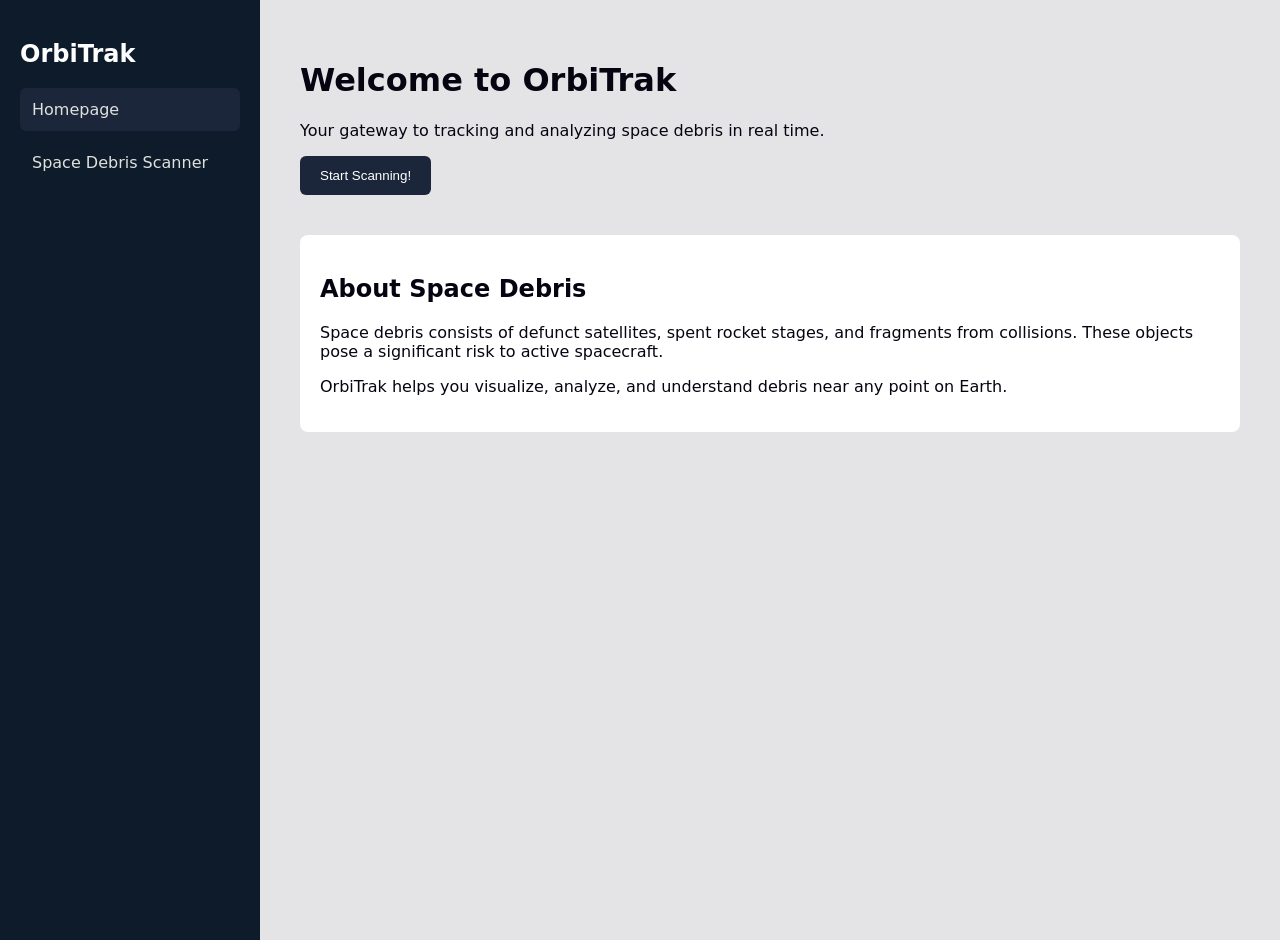
<file: index.html>
<!DOCTYPE html>
<html lang="en">
<head>
    <meta charset="UTF-8">
    <title>OrbiTrak</title>
    <link rel="stylesheet" href="style.css">
    <script defer src="script.js"></script>
</head>

<body>
    <div class="sidebar">
        <h2>OrbiTrak</h2>
        <a href="index.html" class="active">Homepage</a>
        <a href="scanner.html">Space Debris Scanner</a>
        <!-- <a href="visualizer.html">Orbit Visualizer</a> -->
    </div>

    <div class="content">
        <h1>Welcome to OrbiTrak</h1>
        <p>Your gateway to tracking and analyzing space debris in real time.</p>

        <button onclick="goToScanner()" class="primary-btn">Start Scanning!</button>

        <section class="info-section">
            <h2>About Space Debris</h2>
            <p>
                Space debris consists of defunct satellites, spent rocket stages, and fragments 
                from collisions. These objects pose a significant risk to active spacecraft.
            </p>
            <p>
                OrbiTrak helps you visualize, analyze, and understand debris near any point on Earth.
            </p>
        </section>
    </div>
</body>
</html>
</file>
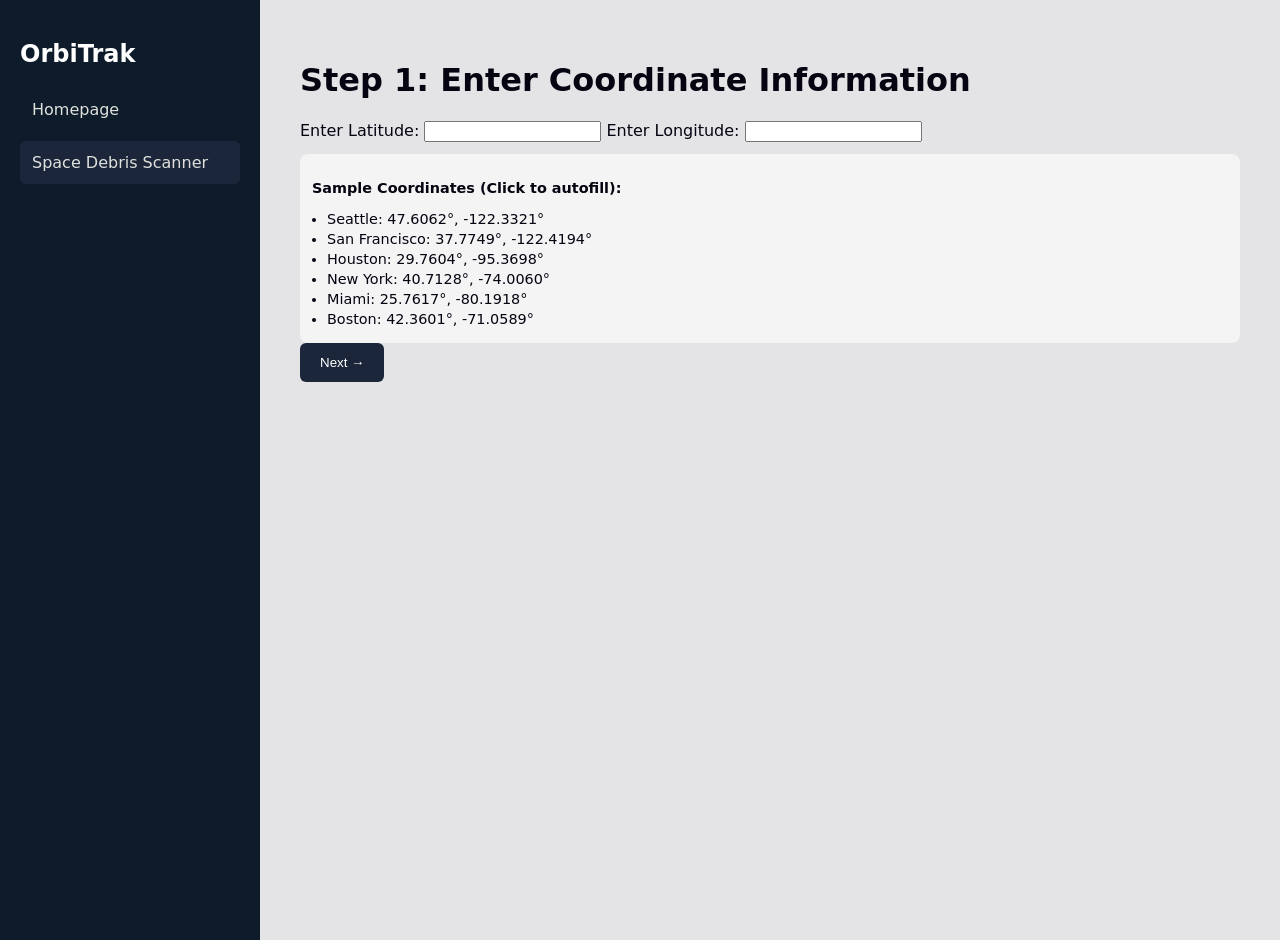
<file: scanner.html>
<!DOCTYPE html>
<html lang="en">
<head>
    <meta charset="UTF-8">
    <title>OrbiTrak Debris Scanner</title>
    <link rel="stylesheet" href="style.css">
    <script defer src="script.js"></script>
</head>

<body>
    <div class="sidebar">
        <h2>OrbiTrak</h2>
        <a href="index.html">Homepage</a>
        <a href="scanner.html" class="active">Space Debris Scanner</a>
        <!-- <a href="visualizer.html">Orbit Visualizer</a> */ -->
    </div>

    <div class="content">

        <!-- STEP 1 -->
        <div id="step1" class="step">
            <h1>Step 1: Enter Coordinate Information</h1>

           <label>Enter Latitude:</label>
            <input id="latInput" type="number" step="0.0001">

            <label>Enter Longitude:</label>
            <input id="lonInput" type="number" step="0.0001">

            <div class="sample-coordinates">
                <p><strong>Sample Coordinates (Click to autofill):</strong></p>
                <ul>
                    <li onclick="fillCoords(47.6062, -122.3321)">Seattle: 47.6062°, -122.3321°</li>
                    <li onclick="fillCoords(37.7749, -122.4194)">San Francisco: 37.7749°, -122.4194°</li>
                    <li onclick="fillCoords(29.7604, -95.3698)">Houston: 29.7604°, -95.3698°</li>
                    <li onclick="fillCoords(40.7128, -74.0060)">New York: 40.7128°, -74.0060°</li>
                    <li onclick="fillCoords(25.7617, -80.1918)">Miami: 25.7617°, -80.1918°</li>
                    <li onclick="fillCoords(42.3601, -71.0589)">Boston: 42.3601°, -71.0589°</li>
                </ul>
            </div>


            <button class="next-btn" onclick="goToStep2()">Next →</button>
        </div>

        <!-- STEP 2 -->
        <div id="step2" class="step hidden">
            <h1>Step 2: Enter Search Radius</h1>

            <label>Search Radius (km):</label>
            <input id="radiusInput" type="number" min="1" max="2000">

        <!--     <div class="radius-visual">
                <img src="assets/radius_example.png" alt="Radius Example">
            </div> -->

            <div class="radius-visual">
                <img id="radiusBaseImage" src="assets/radius_example.png" alt="Radius Example">
                <canvas id="radiusCanvas"></canvas>
            </div>


            <button class="next-btn" onclick="startScan()">Next →</button>
        </div>

        <!-- STEP 3: LOADING -->
        <div id="loadingScreen" class="step hidden">
            <h1>Finding Debris...</h1>

            <div class="progress-bar">
                <div id="progressFill"></div>
            </div>

            <p id="loadingStatus">Initializing scan...</p>
        </div>
        
        <!-- STEP 4: RESULTS -->
        <div id="resultsPage" class="step hidden">

            <div class="scan-header">
                <div class="snapshot-info">
                    <span id="snapshotTimestamp"></span>
                </div>

                <div class="quick-actions">
                    <div id="controlsBar">
                        <!-- <button id="startScanBtn" class="filter-btn">Start Scanning</button> -->
                        <button id="btnTop10" class="filter-btn">Top 10 Most Dangerous</button>
                        <button id="btnMinDanger" class="filter-btn">Min Danger</button>
                        <button id="btnShowAll" class="filter-btn" style="display:none;">Show All</button>
                    </div>
                </div>
            </div>

            <h1>Scan Results</h1>
            <div class="results-toolbar">
                <!-- <button id="downloadPdfBtn" class="toolbar-btn">Download as PDF</button> -->
                <button id="viewModeToggle" class="toolbar-btn">Switch to table mode</button>
            </div>
          <div id="resultsHeader" class="results-header">
    <div id="resultsSummary"></div>

    <div id="resultsControls">
        <select id="sortSelect">
            <option value="danger_desc">Danger (high → low)</option>
            <option value="altitude_desc">Altitude (high → low)</option>
            <option value="altitude_asc">Altitude (low → high)</option>
            <option value="velocity_desc">Velocity (high → low)</option>
        </select>

        <select id="orbitFilter">
            <option value="all">Orbit: All</option>
            <option value="LEO">LEO</option>
            <option value="MEO">MEO</option>
            <option value="GEO">GEO</option>
            <option value="GTO">GTO</option>
            <option value="SSO">SSO</option>
        </select>

        <select id="sizeFilter">
            <option value="all">Size: All</option>
            <option value="small">Small (&lt; 10 cm)</option>
            <option value="medium">Medium (10–100 cm)</option>
            <option value="large">Large (&gt; 100 cm)</option>
        </select>

        <select id="materialFilter">
            <option value="all">Material: All</option>
            <option value="aluminum">Aluminum</option>
            <option value="steel">Steel</option>
            <option value="composite">Composite</option>
        </select>

        <select id="countryFilter">
            <option value="all">Country: All</option>
            <option value="US">US</option>
            <option value="PRC">PRC</option>
            <option value="IND">IND</option>
            <option value="CIS">CIS</option>
            <option value="FR">FR</option>
            <option value="UK">UK</option>
            <option value="JP">JP</option>
            <option value="BR">BR</option>
            <option value="ESA">ESA</option>
            <option value="OTHER">Other</option>
        </select>

    </div>
</div>

<div id="resultsContainer"></div>
<div id="paginationControls" class="pagination"></div>



        </div>

    </div>
</body>
</html>
</file>
<file: style.css>
body {
    margin: 0;
    overflow: hidden;
    background: #e4e4e7;
    font-family: system-ui, -apple-system, BlinkMacSystemFont, "Segoe UI", sans-serif;
    color: #060411;
    display: flex;
    flex-direction: row;
    overflow-y: auto;
    overflow-x: hidden;
}

#orbitContainer {
    width: 100vw;
    height: 100vh;
    position: relative;
}

.sidebar {
    width: 220px;
    background: #0d1b2a;
    color: white;
    height: 100vh;
    padding: 20px;
}

.sidebar a {
    display: block;
    padding: 12px;
    margin-top: 10px;
    color: #e0e1dd;
    text-decoration: none;
    border-radius: 6px;
}

.sidebar a.active, .sidebar a:hover {
    background: #1b263b;
}

.content {
    padding: 40px;
    flex: 1;
}

.info-section {
    margin-top: 40px;
    background: #ffffff;
    padding: 20px;
    border-radius: 8px;
}

.primary-btn, .next-btn {
    padding: 12px 20px;
    background: #1b263b;
    color: white;
    border: none;
    border-radius: 6px;
    cursor: pointer;
}

.hidden {
    display: none;
}

.progress-bar {
    width: 80%;
    height: 20px;
    background: #ccc;
    border-radius: 10px;
    margin-top: 20px;
}

#progressFill {
    height: 100%;
    width: 0%;
    background: #1b263b;
    border-radius: 10px;
}
.result-card {
    background: #f4f4f4;
    padding: 16px;
    margin-bottom: 20px;
    border-radius: 8px;
}

.card-header {
    display: flex;
    justify-content: space-between;
    align-items: center;
}

.card-header h3 {
    margin: 0;
}

.card-main p {
    margin: 4px 0;
}

.details {
    margin-top: 12px;
    padding-top: 10px;
    border-top: 1px solid #ccc;
}

.details-btn {
    margin-top: 10px;
    background: #1b263b;
    color: white;
    border: none;
    padding: 8px 12px;
    border-radius: 6px;
    cursor: pointer;
}

.pagination {
    margin-top: 20px;
    display: flex;
    justify-content: center;
    gap: 12px;
}

.danger {
    font-weight: bold;
    color: #b30000;
}

.result-card {
    background: #16213e; /* lighter navy */
    color: #e0e6f5;      /* soft readable white-blue */
    border-radius: 10px;
    padding: 16px 18px;
    margin-bottom: 14px;
    box-shadow: 0 4px 10px rgba(0,0,0,0.35);
    border: 1px solid rgba(255,255,255,0.08);
    transition: transform 0.15s ease, box-shadow 0.15s ease;
}

.result-card:hover {
    transform: translateY(-2px);
    box-shadow: 0 8px 18px rgba(0,0,0,0.5);
}

.card-header {
    display: flex;
    justify-content: space-between;
    align-items: baseline;
    margin-bottom: 8px;
}

.card-header h3 {
    margin: 0;
    font-size: 1.05rem;
}

.norad {
    font-size: 0.8rem;
    opacity: 0.7;
}

.card-main {
    display: grid;
    grid-template-columns: repeat(3, minmax(0, 1fr));
    gap: 6px 12px;
    font-size: 0.9rem;
    margin-bottom: 10px;
}

.danger-pill {
    padding: 2px 8px;
    border-radius: 999px;
    font-weight: 600;
    font-size: 0.85rem;
}

.danger-low {
    background: rgba(46, 204, 113, 0.15);
    color: #2ecc71;
}

.danger-medium {
    background: rgba(241, 196, 15, 0.15);
    color: #f1c40f;
}

.danger-high {
    background: rgba(231, 76, 60, 0.15);
    color: #e74c3c;
}

.details {
    max-height: 0;
    overflow: hidden;
    transition: max-height 0.25s ease, opacity 0.25s ease;
    opacity: 0;
    margin-top: 6px;
    border-top: 1px solid rgba(255,255,255,0.06);
    padding-top: 6px;
}

.details.open {
    opacity: 1;
}


.details-btn {
    background: transparent;
    border: 1px solid rgba(255,255,255,0.25);
    border-radius: 999px;
    padding: 4px 10px;
    font-size: 0.8rem;
    cursor: pointer;
    margin-bottom: 4px;
}

.details-btn.open {
    background: rgba(255,255,255,0.08);
}

.results-header {
    display: flex;
    justify-content: space-between;
    align-items: center;
    margin-bottom: 10px;
    font-size: 0.9rem;
    opacity: 0.9;
}

#resultsControls select {
    margin-left: 8px;
    padding: 4px 8px;
    background: #1b263b;
    color: white;
    border-radius: 6px;
    border: 1px solid rgba(255,255,255,0.25);
    cursor: pointer;
}

#resultsControls select:hover {
    background: #24344d;
}

.details h4 {
    margin: 8px 0 4px;
    font-size: 0.85rem;
    color: #aeb8ff;
}

.details-group {
    margin-left: 14px;
    font-size: 0.8rem;
    line-height: 1.3;
}

.details-group p {
    margin: 2px 0;
}

.meta-tags {
    margin-top: 4px;
    display: flex;
    gap: 6px;
}

.tag {
    padding: 2px 6px;
    border-radius: 6px;
    font-size: 0.7rem;
    opacity: 0.85;
}

.tag-orbit {
    padding: 2px 6px;
    border-radius: 6px;
    font-size: 0.7rem;
    opacity: 0.9;
}

/* default */
.tag-orbit-default {
    background: rgba(255,255,255,0.15);
    color: #e0e6f5;
}

.tag-orbit-leo {
    background: rgba(52, 152, 219, 0.25); /* blue */
    color: #aed7ff;
}

.tag-orbit-meo {
    background: rgba(243, 156, 18, 0.25); /* orange */
    color: #ffd39b;
}

.tag-orbit-geo {
    background: rgba(241, 196, 15, 0.25); /* gold */
    color: #ffeaa7;
}

.tag-orbit-gto {
    background: rgba(155, 89, 182, 0.25); /* purple */
    color: #e1b8ff;
}

.tag-orbit-sso {
    background: rgba(46, 204, 113, 0.25); /* green */
    color: #b9f7c9;
}

.tag-country {
    padding: 2px 6px;
    border-radius: 6px;
    font-size: 0.7rem;
    opacity: 0.9;
    background: rgba(255,255,255,0.15);
    color: #e0e6f5;
    display: inline-flex;
    align-items: center;
    gap: 4px;
}

.flag-emoji {
    font-size: 1rem;
    line-height: 1;
    filter: none;
    opacity: 1 !important;
}


.size-badge {
    padding: 2px 6px;
    border-radius: 999px;
    font-size: 0.7rem;
    margin-left: 6px;
}

.size-small {
    background: rgba(52, 152, 219, 0.25);
    color: #aed7ff;
}

.size-medium {
    background: rgba(243, 156, 18, 0.25);
    color: #ffd39b;
}

.size-large {
    background: rgba(231, 76, 60, 0.25);
    color: #ffb3a7;
}


.results-toolbar {
    display: flex;
    gap: 8px;
    margin-bottom: 10px;
}

.toolbar-btn {
    background: #0b1020;
    color: white;
    border: 1px solid rgba(0,0,0,0.3);
}

.toolbar-btn:hover {
    background: #162033;
}


.table-mode .result-card {
    display: grid;
    grid-template-columns: 2fr 1fr 1fr 1fr 1fr;
    align-items: center;
    padding: 10px 12px;
}

.table-mode .card-main,
.table-mode .details,
.table-mode .details-btn {
    display: none;
}

.table-mode .card-header h3 {
    font-size: 0.9rem;
}

.table-mode .meta-tags {
    font-size: 0.7rem;
}

.flag-icon {
    width: 18px;
    height: 14px;
    object-fit: cover;
    border-radius: 2px;
    margin-right: 4px;
    vertical-align: middle;
}

.scan-header {
    display: flex;
    justify-content: space-between;
    align-items: center;
    background: #0b1020;
    padding: 12px 16px;
    border-radius: 8px;
    margin-bottom: 16px;
}

.snapshot-info {
    color: #9bb3d1;
    font-size: 0.9rem;
}

.danger-slider {
    display: flex;
    align-items: center;
    gap: 8px;
    color: #e0e6f5;
}

#dangerThreshold {
    width: 150px;
}

.view-orbit-btn {
    margin-top: 10px;
    background: #00eaff22;
    border: 1px solid #00eaff55;
    color: #00eaff;
    padding: 6px 10px;
    border-radius: 6px;
    cursor: pointer;
}

.view-orbit-btn:hover {
    background: #00eaff33;
}

.back-btn {
    position: absolute;
    top: 20px;
    left: 20px;
    background: rgba(15, 23, 42, 0.9);
    color: #e5e7eb;
    border: 1px solid #4b5563;
    padding: 8px 14px;
    border-radius: 6px;
    cursor: pointer;
    font-size: 14px;
    z-index: 10;
}

.back-btn:hover {
    background: rgba(31, 41, 55, 0.95);
}

.filter-btn {
    background: #0d6efd;
    color: white;
    padding: 10px 16px;
    border-radius: 6px;
    border: none;
    cursor: pointer;
    font-size: 14px;
    margin-right: 10px;
    transition: background 0.2s ease;
}

.filter-btn:hover {
    background: #0b5ed7;
}


#orbitInfoPanel {
    position: absolute;
    right: 20px;
    top: 80px;
    width: 260px;
    background: rgba(15, 23, 42, 0.9);
    padding: 12px 14px;
    border-radius: 8px;
    color: #e5e7eb;
    font-size: 13px;
    z-index: 10;
    box-sizing: border-box;
}

#orbitInfoPanel h2 {
    margin: 0 0 8px 0;
    font-size: 16px;
}

#orbitInfoPanel p {
    margin: 4px 0;
}

/* Generic button style (Top 10, Min Danger, Show All, Play/Pause) */
.filter-btn {
    background: #0d6efd;
    color: white;
    padding: 8px 14px;
    border-radius: 6px;
    border: none;
    cursor: pointer;
    font-size: 13px;
    margin-right: 8px;
    transition: background 0.2s ease;
}

.filter-btn:hover {
    background: #0b5ed7;
}

/* Play/Pause button on visualizer */
.play-pause-btn {
    position: absolute;
    top: 20px;
    right: 20px;
    z-index: 10;
}

/* Scanner page layout (for Top 10 / Min Danger buttons) */
#controlsBar {
    padding: 10px 16px;
}

#resultsContainer {
    padding: 10px 16px;
}

.result-row {
    padding: 8px 10px;
    border-bottom: 1px solid #1f2933;
    display: flex;
    justify-content: space-between;
    align-items: center;
    font-size: 13px;
}

.result-row:nth-child(odd) {
    background: #020617;
}

.result-row:nth-child(even) {
    background: #030712;
}

.result-row button {
    font-size: 12px;
    padding: 6px 10px;
}


.radius-visual {
    position: relative;
    width: 320px;
  
        margin-top: 20px;     /* space above the image */
    margin-bottom: 20px;  /* space below the image */
}

.radius-visual img {
    width: 100%;
    display: block;
        object-fit: cover;     /* keeps proportions clean */
    border-radius: 10px;
}

.radius-visual canvas {
    position: absolute;
    top: 0;
    left: 0;
    width: 100%;
    height: 100%;
    pointer-events: none; /* canvas should not block clicks */
}

.sample-coordinates {
    margin-top: 12px;
    padding: 12px;
    background: #f4f4f4;
    border-radius: 8px;
    font-size: 0.9rem;
}

.sample-coordinates ul {
    margin: 6px 0 0 15px;
    padding: 0;
}

.sample-coordinates li {
    cursor: pointer;
    margin-bottom: 4px;
    transition: color 0.2s ease;
}

.sample-coordinates li:hover {
    color: #0078ff;
    text-decoration: underline;
}
</file>
